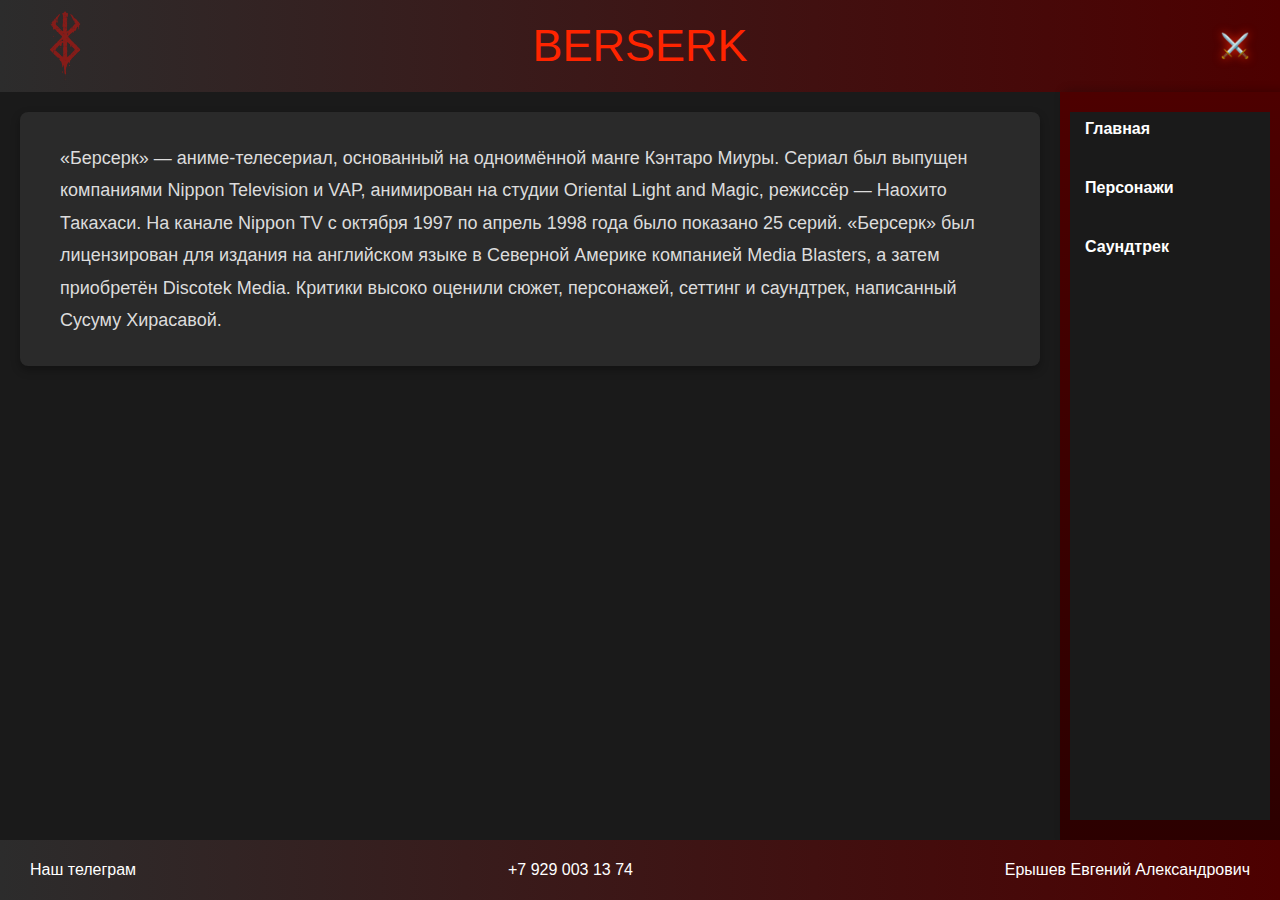
<file: index.html>
<!DOCTYPE html>
<html lang="en">
<head>
    <meta charset="UTF-8">
    <meta name="viewport" content="width=device-width, initial-scale=1.0">
    <title>Berserk</title>
    <link rel="stylesheet" href="css/style.css">
    <link rel="apple-touch-icon" sizes="180x180" href="/favicon_io/apple-touch-icon.png">
    <link rel="icon" type="image/png" sizes="32x32" href="/favicon_io/favicon-32x32.png">
    <link rel="icon" type="image/png" sizes="16x16" href="/favicon_io/favicon-16x16.png">
    <link rel="manifest" href="/favicon_io/site.webmanifest">
    <link rel="mask-icon" href="/favicon_io/safari-pinned-tab.svg" color="#5bbad5">
    <link rel="shortcut icon" href="/favicon_io/favicon.ico">
</head>
<body>
    <header>
        <img class="stamp" src="img/stamp.png" alt="Stamp">
        <p>BERSERK</p>
    </header>

    <main>
        <div class="container">
            <iframe src="frame/main.html" class="content-frame" name="contentFrame" frameborder="0"></iframe>
            <iframe src="frame/menu.html" class="menu-frame" frameborder="0"></iframe>
        </div>
    </main>

    <footer>
        <a href="https://t.me/tx_pelmen"  class="contact_info_tg">Наш телеграм</a>
        <p class="contact_info_phone">+7 929 003 13 74</p>
        <a href="https://mail.bsuedu.ru/#3" class="contact_info_FIO">Ерышев Евгений Александрович</a>   
    </footer>
</body>
</html>
</file>
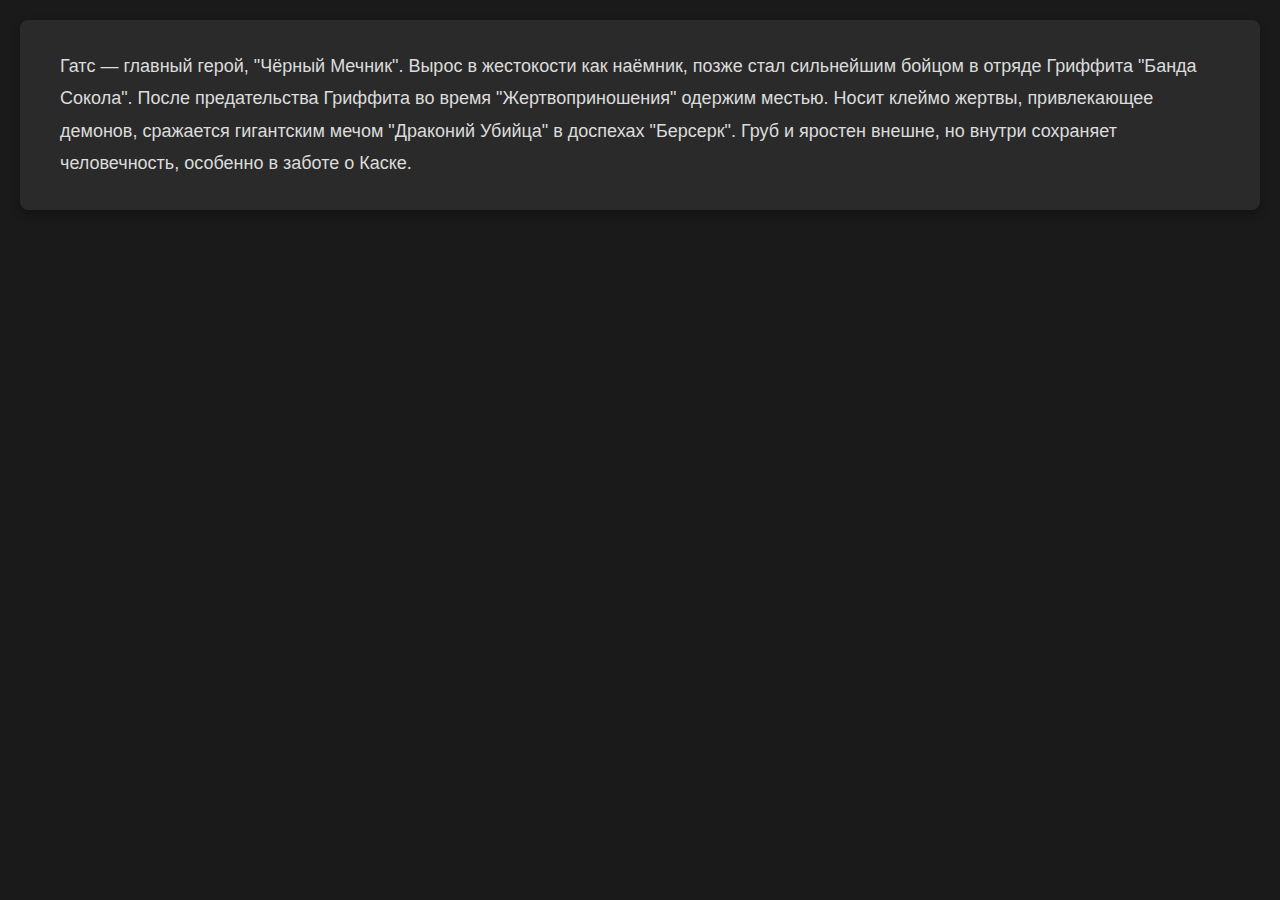
<file: frame/gats.html>
<!DOCTYPE html>
<html lang="en">
    <link rel="stylesheet" href="..\css\style.css">
    <head>
        <meta charset="UTF-8">
        <meta name="viewport" content="width=device-width, initial-scale=1.0">
        <title>Guts</title>
    </head>
    <body>
        <p class="info">Гатс — главный герой, "Чёрный Мечник". Вырос в жестокости как наёмник, позже стал сильнейшим бойцом в отряде Гриффита "Банда Сокола". После предательства Гриффита во время "Жертвоприношения" одержим местью. Носит клеймо жертвы, привлекающее демонов, сражается гигантским мечом "Драконий Убийца" в доспехах "Берсерк". Груб и яростен внешне, но внутри сохраняет человечность, особенно в заботе о Каске.</p>
    </body>
</html>
</file>
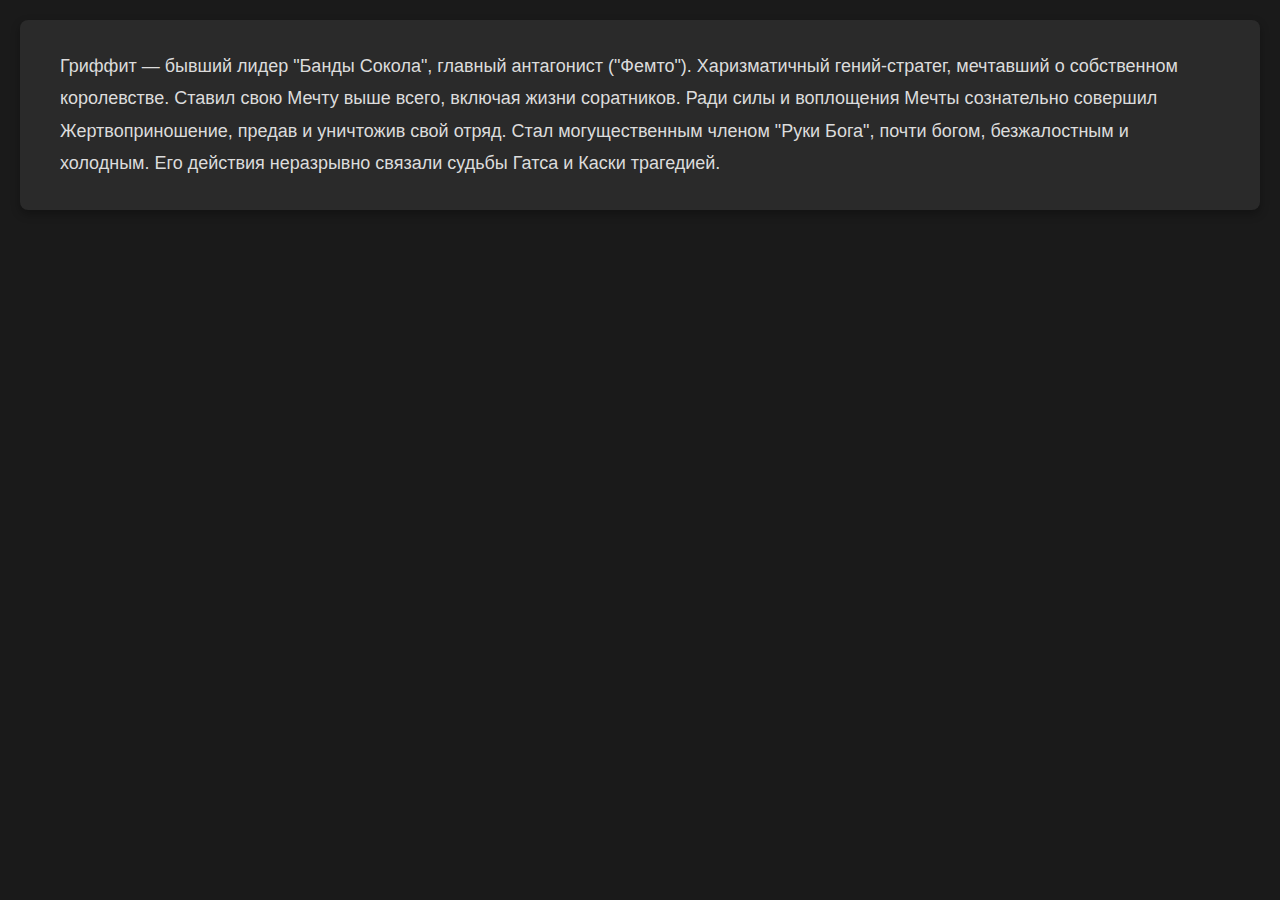
<file: frame/griffit.html>
<!DOCTYPE html>
<html lang="en">
    <link rel="stylesheet" href="..\css\style.css">
    <head>
        <meta charset="UTF-8">
        <meta name="viewport" content="width=device-width, initial-scale=1.0">
        <title>Guts</title>
    </head>
    <body>
        <p class="info">Гриффит — бывший лидер "Банды Сокола", главный антагонист ("Фемто"). Харизматичный гений-стратег, мечтавший о собственном королевстве. Ставил свою Мечту выше всего, включая жизни соратников. Ради силы и воплощения Мечты сознательно совершил Жертвоприношение, предав и уничтожив свой отряд. Стал могущественным членом "Руки Бога", почти богом, безжалостным и холодным. Его действия неразрывно связали судьбы Гатса и Каски трагедией.</p>
    </body>
</html>
</file>
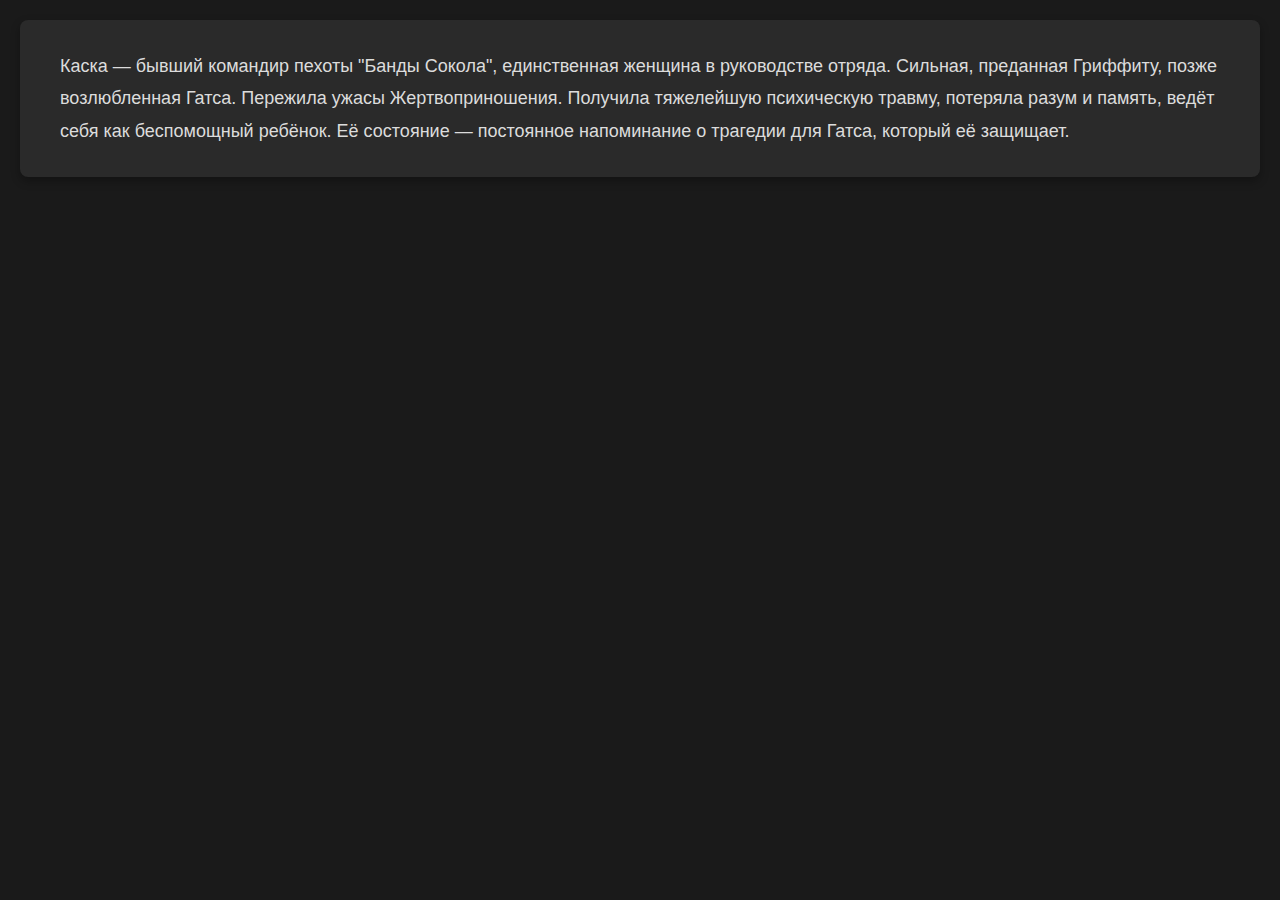
<file: frame/kaska.html>
<!DOCTYPE html>
<html lang="en">
    <link rel="stylesheet" href="..\css\style.css">
    <head>
        <meta charset="UTF-8">
        <meta name="viewport" content="width=device-width, initial-scale=1.0">
        <title>Kaska</title>
    </head>
    <body>
        <p class="info">Каска — бывший командир пехоты "Банды Сокола", единственная женщина в руководстве отряда. Сильная, преданная Гриффиту, позже возлюбленная Гатса. Пережила ужасы Жертвоприношения. Получила тяжелейшую психическую травму, потеряла разум и память, ведёт себя как беспомощный ребёнок. Её состояние — постоянное напоминание о трагедии для Гатса, который её защищает.</p>
    </body>
</html>
</file>
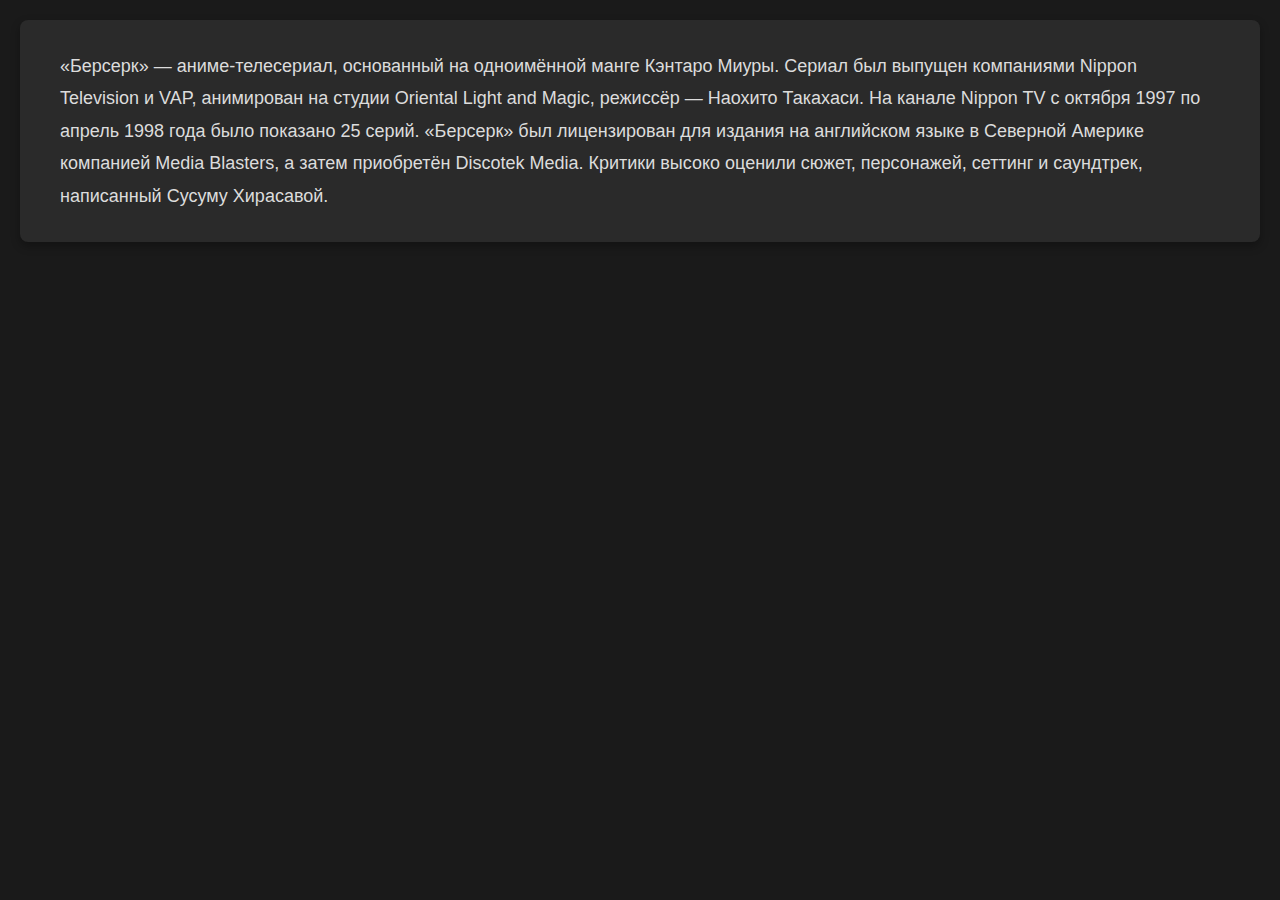
<file: frame/main.html>
<!DOCTYPE html>
<html lang="ru">
<head>
    <meta charset="UTF-8">
    <meta name="viewport" content="width=device-width, initial-scale=1.0">
    <link rel="stylesheet" href="..\css\style.css">
    <title>Document</title>
</head>
<body class="main_page">
    <p class="info">«Берсерк» — аниме-телесериал, основанный на одноимённой манге Кэнтаро Миуры. Сериал был выпущен компаниями Nippon Television и VAP, анимирован на студии Oriental Light and Magic, режиссёр — Наохито Такахаси. На канале Nippon TV с октября 1997 по апрель 1998 года было показано 25 серий. «Берсерк» был лицензирован для издания на английском языке в Северной Америке компанией Media Blasters, а затем приобретён Discotek Media. Критики высоко оценили сюжет, персонажей, сеттинг и саундтрек, написанный Сусуму Хирасавой.</p>
</body>
</html>
</file>
<file: css/style.css>
* {
    padding: 0;
    margin: 0;
    box-sizing: border-box;
    font-family: 'Segoe UI', Tahoma, Geneva, Verdana, sans-serif;
}

body {
    display: grid;
    min-height: 100vh;
    grid-template-rows: auto 1fr auto;
    background: #1a1a1a;
    color: #e0e0e0;
}

/* Шапка сайта */
header {
    display: flex;
    justify-content: center;
    align-items: center;
    background: linear-gradient(90deg, #2c2c2c, #4d0000);
    padding: 20px;
}

header .stamp {
    position: absolute;
    left: 30px;
    height: 70px;
    opacity: 0.8;
}

header .stamp:hover {
    opacity: 1;
}

header p {
    text-align: center;
    color: #ff2400;
    font-size: 45px;
}

/*Тело сайта */

.info {
    padding: 30px 40px;
    font-size: 18px;
    line-height: 1.8;
    background-color: #2a2a2a;
    color: #dcdcdc;
    border-radius: 8px;
    margin: 20px;
    box-shadow: 0 4px 10px rgba(0, 0, 0, 0.3);
}

/*Контейнер с фреймами */

.container {
    display: flex;
    flex: 1 1 auto;
    min-height: 0;
    height: 100%;
}

/* Фреймы */
.menu-frame {
    width: 220px;
    background: linear-gradient(180deg, #4d0000, #2c0000);
    box-shadow: 5px 0 10px rgba(0, 0, 0, 0.3);
    padding: 20px 10px;
}

.content-frame {
    flex: 1;
    background-color: #1a1a1a;
}

/* Меню */

.menu-list > li {
    position: relative;
    margin-bottom: 25px;
}

.menu-list > li > a {
    text-decoration: none;
    font-weight: bold;
    display: block;
    color: #fff;
    padding: 8px 15px;
    border-radius: 5px;
    transition: all 0.3s ease;
}

.menu-list > li:hover > a::before {
    height: 80%;
}

.menu-list > li:hover > a {
    background-color: rgba(255, 36, 0, 0.2);
    transform: translateX(5px);
}

/* Выпадающее меню */

.dropdown-content {
    display: none;
    position: absolute;
    min-width: 180px;
    background: linear-gradient(180deg, #4d0000, #2c0000);
    border-radius: 5px;
    padding: 10px 0;
    margin-left: 10px;
    box-shadow: 3px 3px 10px rgba(0, 0, 0, 0.4);
    z-index: 2;
}

.dropdown-content a {
    padding: 8px 25px;
    color: #fff;
    font-size: 14px;
    text-decoration: none;
    display: block;
}

.dropdown-content a:hover {
    background-color: rgba(255, 36, 0, 0.3);
}

.dropdown:hover .dropdown-content {
    display: block;
}

/* Подвал */
footer {
    height: 60px;
    display: flex;
    justify-content: space-between;
    align-items: center;
    background: linear-gradient(90deg, #2c2c2c, #4d0000);
    padding: 0 30px;
    font-size: 16px;
}

footer a,
footer p {
    color: #fff;
    text-decoration: none;
    transition: color 0.3s;
}

footer a:hover {
    color: #ff2400;
}

/* Декоративные элементы */

header::after {
    content: '⚔️';
    position: absolute;
    right: 30px;
    font-size: 24px;
    color: #ff2400;
    text-shadow: 0 0 10px #ff2400;
}

audio{
    position: fixed;
    bottom: 20px;
    right: 20px;
    background: linear-gradient(180deg, #4d0000, #2c0000);
    padding: 12px 16px;
    border-radius: 8px;
    font-size: 18px;
    box-shadow: 0 4px 10px rgba(255, 36, 0, 0.4);
    transition: all 0.3s ease;
}

audio:hover {
    background: linear-gradient(180deg, #ff2400, #800000);
    transform: scale(1.05);
}
</file>
